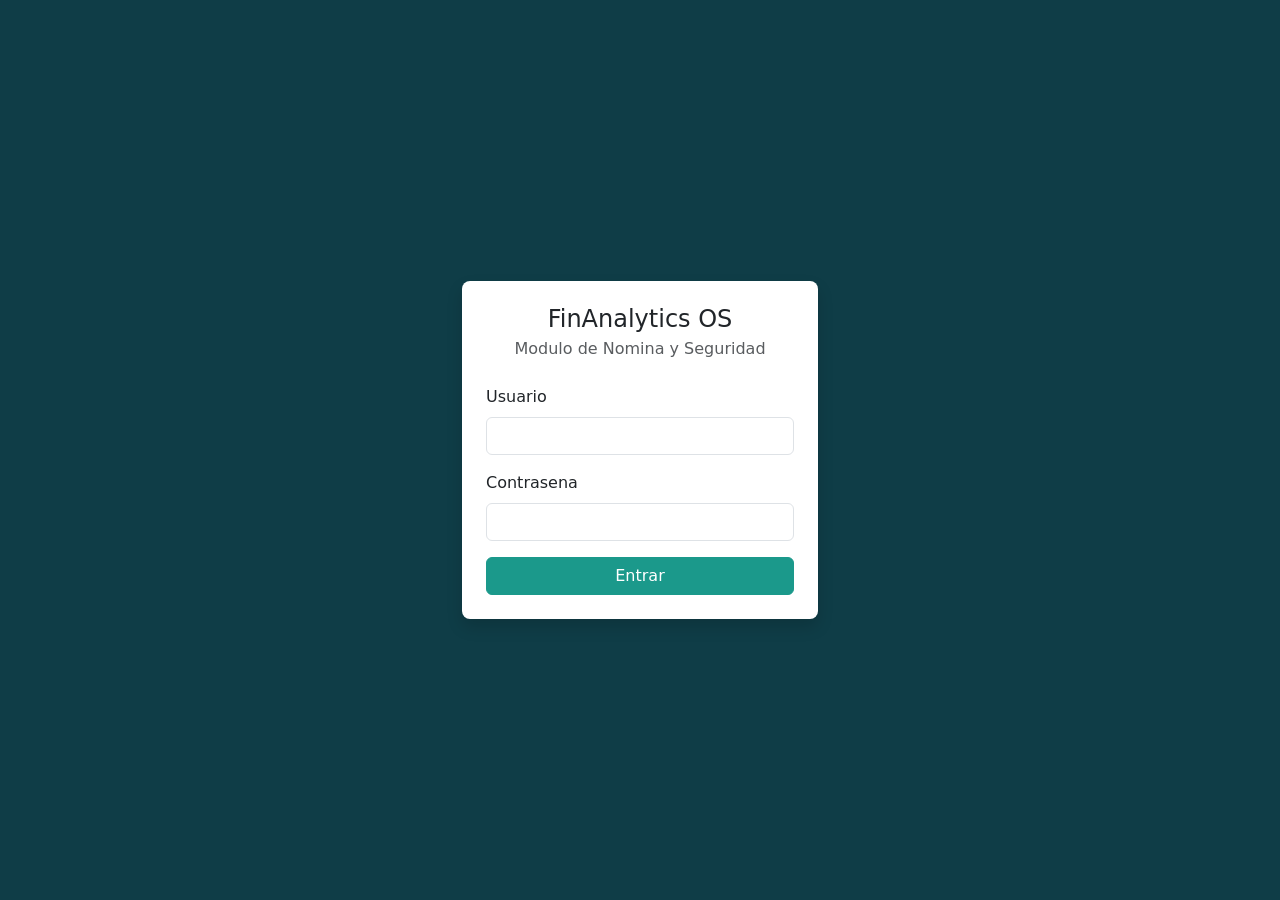
<file: index.html>
<!DOCTYPE html>
<html lang="es">
<head>
  <meta charset="UTF-8">
  <meta name="viewport" content="width=device-width, initial-scale=1.0">
  <title>FinAnalytics OS · Iniciar sesion</title>
  <link href="https://cdn.jsdelivr.net/npm/bootstrap@5.3.3/dist/css/bootstrap.min.css" rel="stylesheet">
  <link href="css/styles.css" rel="stylesheet">
</head>
<body class="pagina-login d-flex align-items-center">
  <div id="alertas"></div>

  <main class="container" style="max-width: 380px;">
    <div class="card shadow">
      <div class="card-body p-4">
        <h1 class="h4 text-center mb-1">FinAnalytics OS</h1>
        <p class="text-center text-muted mb-4">Modulo de Nomina y Seguridad</p>

        <div class="mb-3">
          <label for="username" class="form-label">Usuario</label>
          <input type="text" id="username" class="form-control" autocomplete="username">
        </div>
        <div class="mb-3">
          <label for="password" class="form-label">Contrasena</label>
          <input type="password" id="password" class="form-control" autocomplete="current-password">
        </div>
        <button type="button" id="btnEntrar" class="btn btn-teal w-100" onclick="entrar()">Entrar</button>
      </div>
    </div>
  </main>

  <script src="https://cdn.jsdelivr.net/npm/bootstrap@5.3.3/dist/js/bootstrap.bundle.min.js"></script>
  <script src="js/app.js"></script>
  <script src="js/login.js"></script>
</body>
</html>
</file>
<file: css/styles.css>
/* Ajustes minimos sobre Bootstrap: paleta corporativa (azul petroleo / teal
   del Producto 01), ancho del contenedor y espaciado de tablas. */

:root {
  --azul-petroleo: #0f3d47;
  --teal: #1b998b;
}

body {
  background-color: #f4f6f7;
}

.navbar {
  background-color: var(--azul-petroleo);
}

.navbar-brand {
  font-weight: 600;
  letter-spacing: 0.02em;
}

body.pagina-login {
  min-height: 100vh;
  background-color: var(--azul-petroleo);
}

main.container {
  max-width: 1100px;
}

.card {
  border: none;
  border-radius: 0.5rem;
}

.table-responsive {
  margin-top: 1rem;
}

.btn-teal {
  background-color: var(--teal);
  border-color: var(--teal);
  color: #fff;
}

.btn-teal:hover {
  background-color: #167f73;
  border-color: #167f73;
  color: #fff;
}

#alertas {
  position: fixed;
  top: 1rem;
  right: 1rem;
  z-index: 1080;
  min-width: 320px;
}
</file>
